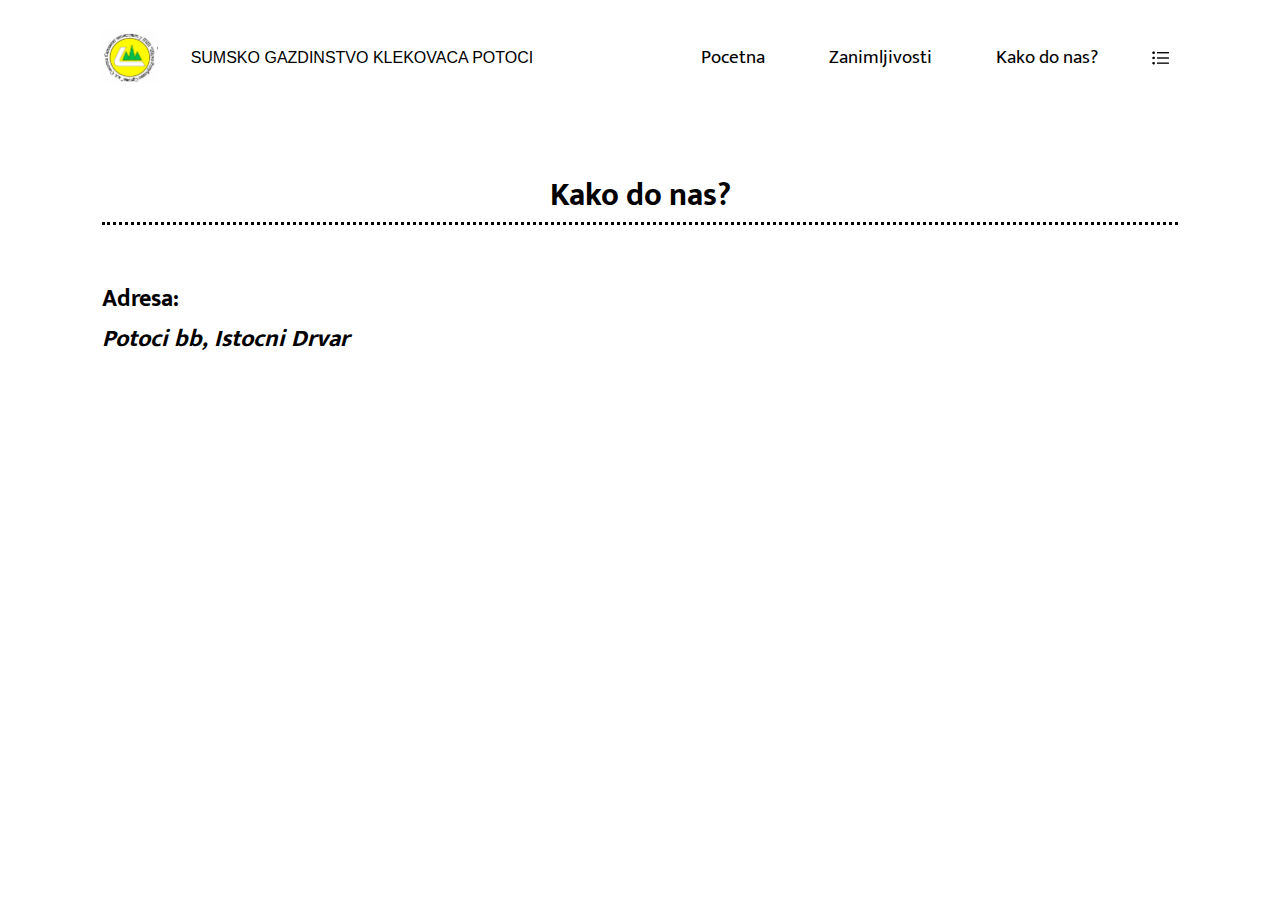
<file: nav/donas_index.html>
<!DOCTYPE html>
<html lang="en">

<head>
  <meta charset="UTF-8">
  <meta http-equiv="X-UA-Compatible" content="IE=edge">
  <meta name="viewport" content="width=device-width, initial-scale=1.0">
  <link rel="stylesheet" href="/nav/donas_style.css" />
  <link rel="icon" href="/img/logo.png">
  <title>Kako do nas</title>

</head>

<body>
  <div class="container">
    <div class="navbar">
      <img src="/img/logo.png" class="logo" title="Klekovaca Potoci" />
      <aside>SUMSKO GAZDINSTVO KLEKOVACA POTOCI</aside>
      <nav>
        <ul>
          <li><a href="/index.html">Pocetna</a></li>
          <li><a href="/nav/zanimljivosti.html">Zanimljivosti</a></li>
          <li><a href="/nav/donas_index.html">Kako do nas?</a></li>
        </ul>
      </nav>
      <img src="/img/menu.png" class="menu-icon" />
    </div>
    <h1 class="title">Kako do nas?</h1>
    <br><br>
    <div class="data">
      <h2 class="adresa">Adresa:<address>Potoci bb, Istocni Drvar</address>
      </h2>
    </div>
    <iframe
      src="https://www.google.com/maps/embed?pb=!1m18!1m12!1m3!1d712.7351867207301!2d16.621205968618742!3d44.393338046873296!2m3!1f0!2f0!3f0!3m2!1i1024!2i768!4f13.1!3m3!1m2!1s0x476089c643a79173%3A0x1310456042674490!2z0J7Qv9GI0YLQuNC90LAg0JjRgdGC0L7Rh9C90Lgg0JTRgNCy0LDRgA!5e0!3m2!1ssr!2sba!4v1651069034005!5m2!1ssr!2sba"
      width="100%" height="500" style="border:0;" allowfullscreen="" loading="lazy"
      referrerpolicy="no-referrer-when-downgrade"></iframe>
</body>

</html>
</file>
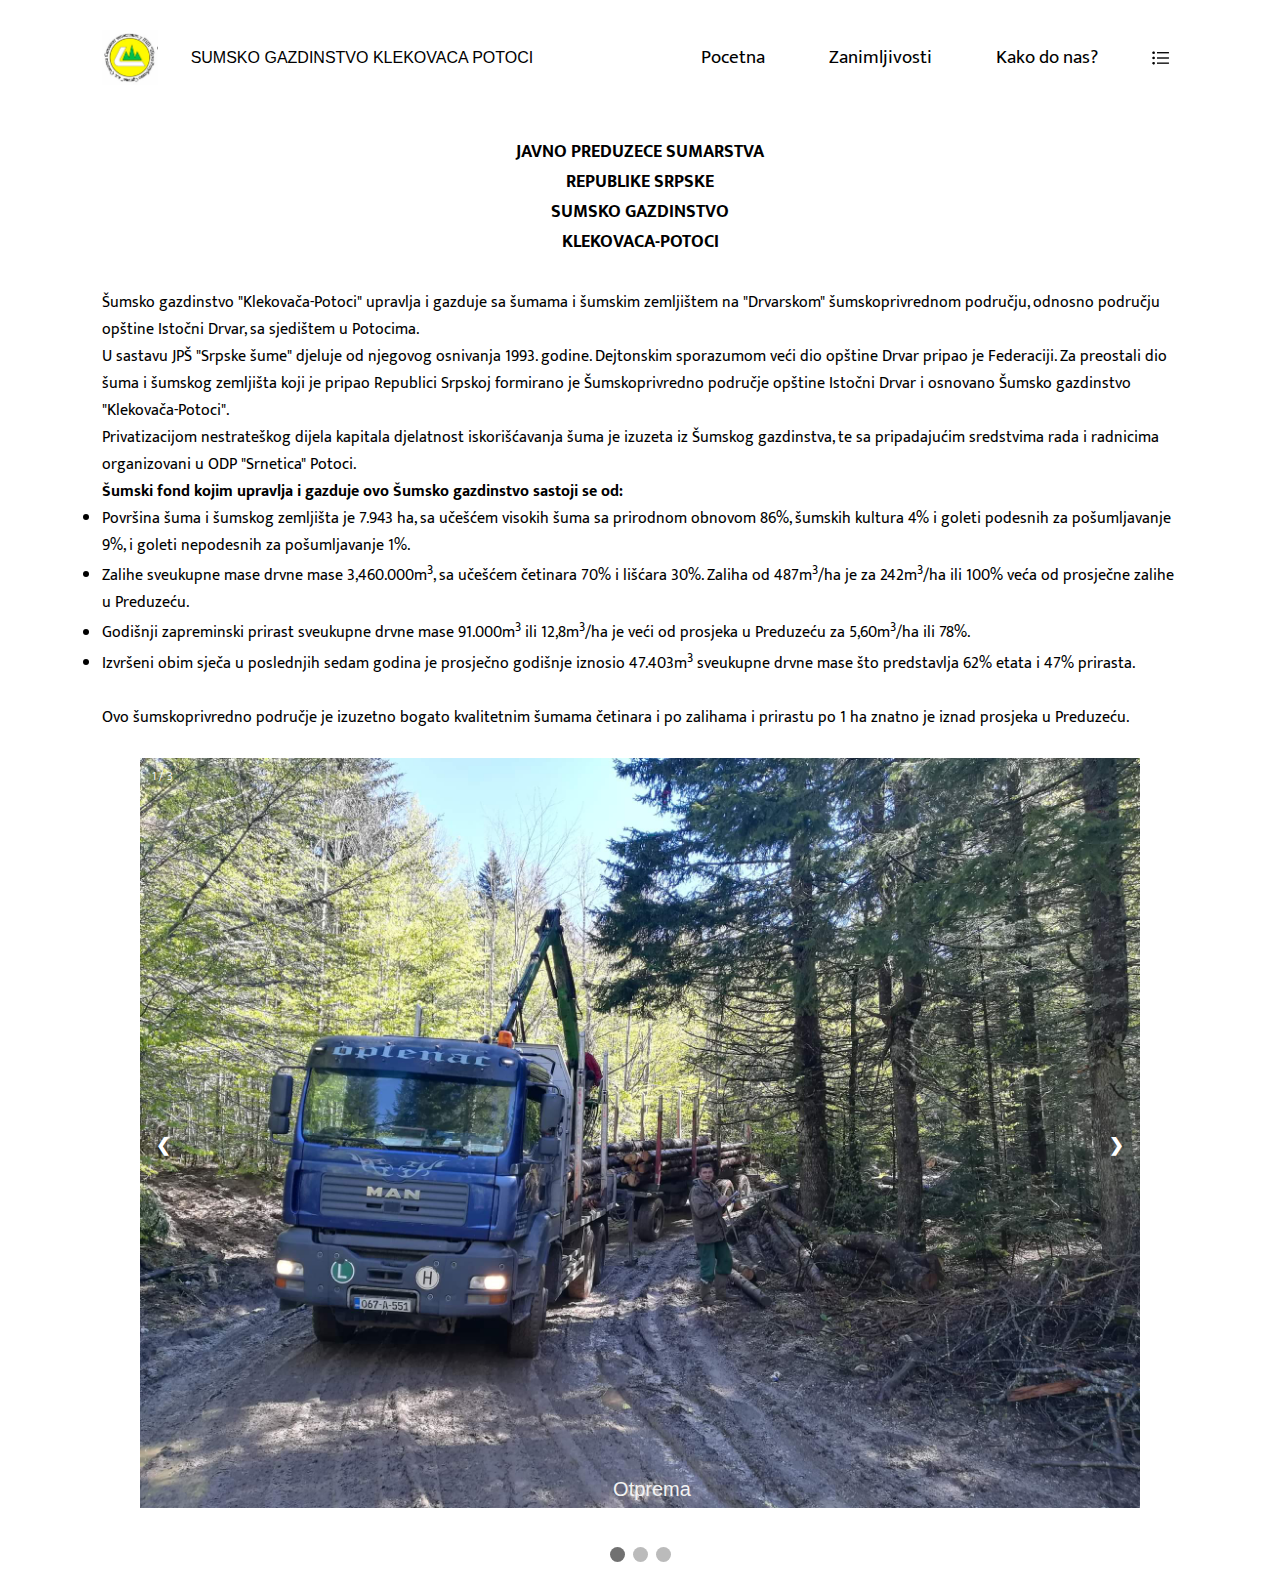
<file: nav/zanimljivosti.html>
<!DOCTYPE html>
<html lang="en">
<head>
    <meta charset="UTF-8">
    <meta http-equiv="X-UA-Compatible" content="IE=edge">
    <meta name="viewport" content="width=device-width, initial-scale=1.0">
    <title>Zanimljivosti</title>
    <link rel="stylesheet" href="/nav/zanim_style.css"/>
    <link rel="icon" href="/img/logo.png">
</head>
<body>
    <div class="container">
        <div class="navbar">
          <img src="/img/logo.png" class="logo" title="Klekovaca Potoci"/>
          <aside>SUMSKO GAZDINSTVO KLEKOVACA POTOCI</aside>
          <nav>
            <ul>
              <li><a href="/index.html">Pocetna</a></li>
              <li><a href="/nav/zanimljivosti.html">Zanimljivosti</a></li>
              <li><a href="/nav/donas_index.html">Kako do nas?</a></li>
            </ul>
          </nav>
          <img src="/img/menu.png" class="menu-icon" />
        </div>
        <h1 class="title">JAVNO PREDUZECE SUMARSTVA<br> REPUBLIKE SRPSKE<br>SUMSKO GAZDINSTVO<br>KLEKOVACA-POTOCI</h1>
        <div class="text1">
             Šumsko gazdinstvo 
             "Klekovača-Potoci" upravlja i gazduje sa šumama i šumskim 
             zemljištem na "Drvarskom" šumskoprivrednom području, odnosno 
             području opštine Istočni Drvar, sa sjedištem u Potocima.<br>
             U sastavu JPŠ "Srpske šume" djeluje od njegovog osnivanja 
             1993. godine. Dejtonskim sporazumom veći dio opštine Drvar pripao 
             je Federaciji. Za preostali dio šuma i šumskog zemljišta koji je 
             pripao Republici Srpskoj formirano je Šumskoprivredno područje opštine 
             Istočni Drvar i osnovano Šumsko gazdinstvo "Klekovača-Potoci".<br>
             Privatizacijom nestrateškog dijela kapitala djelatnost iskorišćavanja 
             šuma je izuzeta iz Šumskog gazdinstva, te sa pripadajućim sredstvima 
             rada i radnicima organizovani u ODP "Srnetica" Potoci.
             <p>
             <strong>Šumski fond kojim upravlja i gazduje ovo Šumsko gazdinstvo 
              sastoji se od:</strong></p>

              <li>Površina šuma i šumskog zemljišta je 7.943 
              ha, sa učešćem visokih šuma sa prirodnom obnovom 86%, šumskih kultura 
              4% i goleti podesnih za pošumljavanje 9%, i goleti nepodesnih za 
              pošumljavanje 1%.</li>
              <li>Zalihe sveukupne mase drvne mase 3,460.000m<sup>3</sup>, 
                sa učešćem četinara 70% i lišćara 30%. Zaliha od 487m<sup>3</sup>/ha 
                je za 242m<sup>3</sup>/ha ili 100% veća od prosječne zalihe u Preduzeću.</li>
              <li>Godišnji zapreminski prirast sveukupne 
                  drvne mase 91.000m<sup>3</sup> ili 12,8m<sup>3</sup>/ha je veći 
                  od prosjeka u Preduzeću za 5,60m<sup>3</sup>/ha ili 78%.</li>
              <li>Izvršeni obim sječa u poslednjih sedam 
                    godina je prosječno godišnje iznosio 47.403m<sup>3</sup> sveukupne 
                    drvne mase što predstavlja 62% etata i 47% prirasta.</li>
                    <br>
                    Ovo šumskoprivredno područje je izuzetno bogato kvalitetnim 
                    šumama četinara i po zalihama i prirastu po 1 ha znatno je iznad 
                    prosjeka u Preduzeću.
        </div>

      <br>
      <div class='images'>
        <div class="Slajdovi fade">
          <div class="numbertext">1 / 3</div>
          <img src="/img/otprema.jpg" style="width:100%">
          <div class="text">Otprema</div>
        </div>
      
        <div class="Slajdovi fade">
          <div class="numbertext">2 / 3</div>
          <img src="/img/st-uprava.jpg" style="width:100%">
          <div class="text">Stara uprava</div>
        </div>
      
        <div class="Slajdovi fade">
          <div class="numbertext">3 / 3</div>
          <img src="/img/uprava.jpg" style="width:100%">
          <div class="text">Nova uprava</div>
        </div>
      
        <!-- Upravljanje -->
        <a class="prev" onclick="plusSlides(-1)">&#10094;</a>
        <a class="next" onclick="plusSlides(1)">&#10095;</a>
      </div>
      <br>
      <div style="text-align:center">
        <span class="dot" onclick="currentSlide(1)"></span>
        <span class="dot" onclick="currentSlide(2)"></span>
        <span class="dot" onclick="currentSlide(3)"></span>
      </div>
      </div>
      <script src="/nav/zanim_fun.js"></script>
</body>
</html>
</file>
<file: nav/donas_style.css>
@import url('https://fonts.googleapis.com/css2?family=Mukta:wght@200&display=swap');

*{
    margin: 0;
    padding: 0;
    font-family: 'Mukta', sans-serif;
}
.container{
    width: 100%;
    min-height: 100%;
    padding-left: 8%;
    padding-right: 8%;
    box-sizing: border-box;
    overflow: hidden;
}
.navbar{
    width: 100%;
    display: flex;
    align-items: center;
}
.logo{
    width: 56px;
    cursor: pointer;
    margin: 30px 0;
}
.menu-icon{
    width: 35px;
    cursor: pointer;

}
nav{
    flex: 1;
    text-align: right;
}
nav ul li{
    list-style: none;
    display: inline-block;
    margin-right: 30px;
    padding: 15px;
}
nav ul li a{
    text-decoration: none;
    color: #000;
    font-size: 19px;
}
nav ul li a:hoover{
    color: #ff5ea2;
}
.title{
    text-align: center;
    padding-top: 5%;
    border-bottom: dotted;
}
.navbar aside{
    padding-left: 3%;
    font-family: 'Gill Sans', 'Gill Sans MT', Calibri, 'Trebuchet MS', sans-serif;
}
</file>
<file: nav/zanim_style.css>
@import url('https://fonts.googleapis.com/css2?family=Mukta:wght@200&display=swap');
*{
    margin: 0;
    padding: 0;
    font-family: 'Mukta', sans-serif;
}
.container{
    width: 100%;
    min-height: 100%;
    padding-left: 8%;
    padding-right: 8%;
    box-sizing: border-box;
    overflow: hidden;
}
.navbar{
    width: 100%;
    display: flex;
    align-items: center;
}
.logo{
    width: 56px;
    cursor: pointer;
    margin: 30px 0;
}
.menu-icon{
    width: 35px;
    cursor: pointer;

}
nav{
    flex: 1;
    text-align: right;
}
nav ul li{
    list-style: none;
    display: inline-block;
    margin-right: 30px;
    padding: 15px;
}
nav ul li a{
    text-decoration: none;
    color: #000;
    font-size: 19px;
}
nav ul li a:hoover{
    color: #ff5ea2;
}
@media only screen and (max-width: 700px){
    nav ul{
        width: 100%;
        background: linear-gradient(#4eb5f1, #4eb5f1);
        position: absolute;
        top: 75px;
        right: 0;
        z-index: 2;
    }
    nav ul li{
        display: block;
        margin-top: 10px;
        margin-bottom: 10px;

    }
    nav ul li a{
        color:#4eb5f1;
    }
}
.title{
    text-align: center;
    font-size: large;
    padding-top: 2%;
}
.text1{
    padding-top: 3%;
}
.navbar aside{
    padding-left: 3%;
    font-family: 'Gill Sans', 'Gill Sans MT', Calibri, 'Trebuchet MS', sans-serif;
}  
/*
CSS za slajdove
*/
.images{
max-width: 1000px;
  position: relative;
  margin: auto;
}
.Slajdovi {
    display: none;
  }
  .prev, .next {
    cursor: pointer;
    position: absolute;
    top: 50%;
    width: auto;
    margin-top: -22px;
    padding: 16px;
    color: white;
    font-weight: bold;
    font-size: 18px;
    transition: 0.6s ease;
    border-radius: 0 3px 3px 0;
    user-select: none;
  }
  .next {
    right: 0;
    border-radius: 3px 0 0 3px;
  }
  .text {
    color: #f2f2f2;
    font-size: 20px;
    padding: 8px 12px;
    position: absolute;
    bottom: 8px;
    width: 100%;
    text-align: center;
    font-family: 'Gill Sans', 'Gill Sans MT', Calibri, 'Trebuchet MS', sans-serif;
  }
  .numbertext {
    color: #f2f2f2;
    font-size: 12px;
    padding: 8px 12px;
    position: absolute;
    top: 0;
  }
  .dot {
    cursor: pointer;
    height: 15px;
    width: 15px;
    margin: 0 2px;
    background-color: #bbb;
    border-radius: 50%;
    display: inline-block;
    transition: background-color 0.6s ease;
  }
  .active, .dot:hover {
    background-color: #717171;
  }
  .fade {
    animation-name: fade;
    animation-duration: 1.5s;
  }
  @keyframes fade {
    from {opacity: .4}
    to {opacity: 1}
  }
</file>
